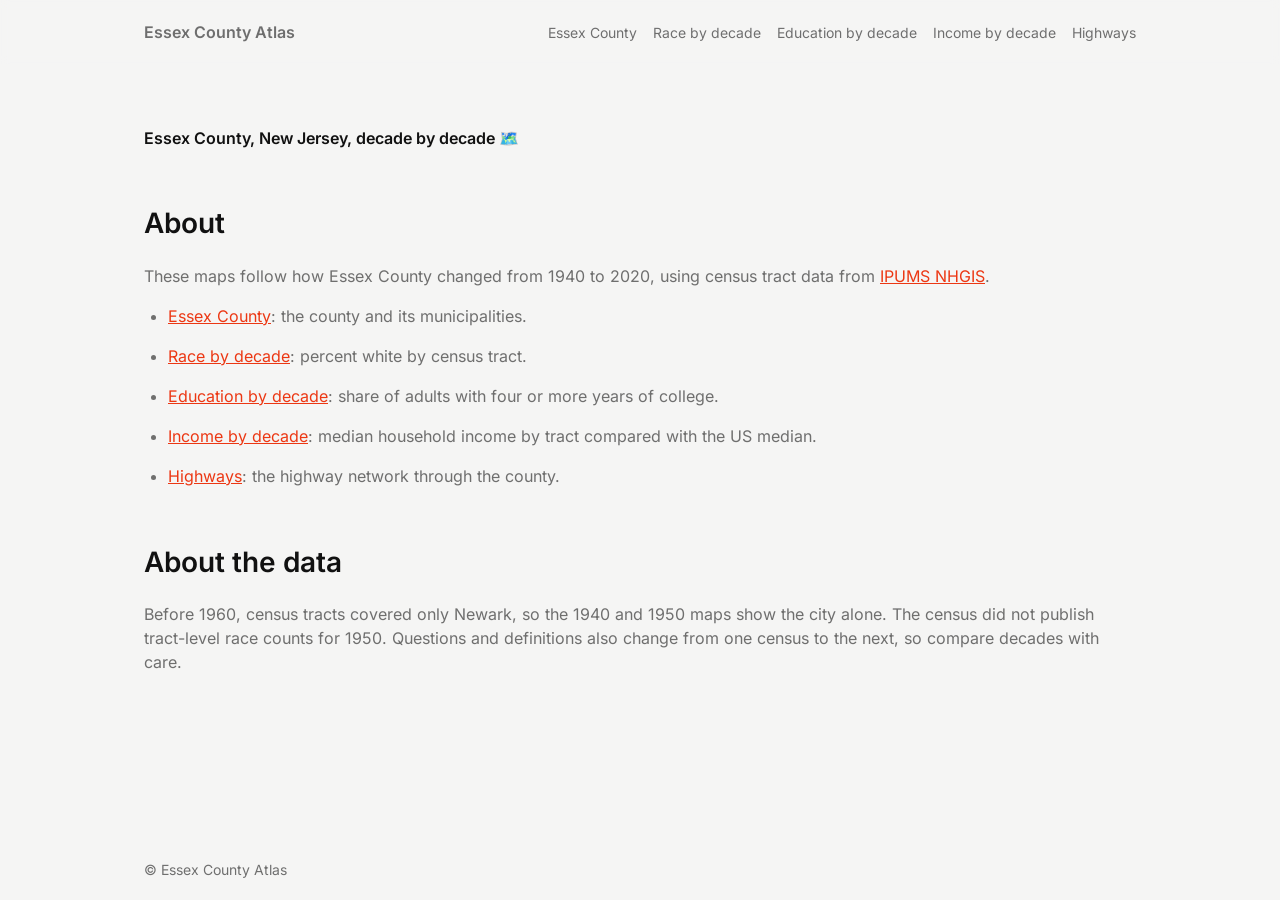
<file: index.html>
<!DOCTYPE html>
<html lang="en">
<head>
  <meta charset="utf-8">
  <!-- Without this line, phones lay the page out at desktop width. -->
  <meta name="viewport" content="width=device-width, initial-scale=1">
  <title>Home | Essex County Atlas</title>
  <meta name="description" content="Maps of Essex County, New Jersey, by census tract and decade, 1940 to 2020.">
  <link rel="stylesheet" href="css/site.css">
</head>
<body>
  <!-- The header is copied into every page. Changing a link? Change it in every .html file. -->
  <header class="site-header">
    <div class="container">
      <a class="site-name" href="./" aria-current="page">Essex County Atlas</a>
      <nav class="site-nav">
        <a href="essex-county.html">Essex County</a>
        <a href="essex-race.html">Race by decade</a>
        <a href="essex-education.html">Education by decade</a>
        <a href="essex-income.html">Income by decade</a>
        <a href="essex-highways.html">Highways</a>
      </nav>
    </div>
  </header>

  <main>
    <div class="container home">
      <h4>Essex County, New Jersey, decade by decade <span aria-hidden="true">🗺️</span></h4>

      <h2>About</h2>
      <p>
        These maps follow how Essex County changed from 1940 to 2020, using
        census tract data from <a href="https://www.nhgis.org/">IPUMS NHGIS</a>.
      </p>
      <ul>
        <li><a href="essex-county.html">Essex County</a>: the county and its municipalities.</li>
        <li><a href="essex-race.html">Race by decade</a>: percent white by census tract.</li>
        <li><a href="essex-education.html">Education by decade</a>: share of adults with four or more years of college.</li>
        <li><a href="essex-income.html">Income by decade</a>: median household income by tract compared with the US median.</li>
        <li><a href="essex-highways.html">Highways</a>: the highway network through the county.</li>
      </ul>

      <h2>About the data</h2>
      <p>
        Before 1960, census tracts covered only Newark, so the 1940 and 1950
        maps show the city alone. The census did not publish tract-level race
        counts for 1950. Questions and definitions also change from one census
        to the next, so compare decades with care.
      </p>
    </div>
  </main>

  <footer class="site-footer">
    <div class="container">&copy; Essex County Atlas</div>
  </footer>
</body>
</html>
</file>
<file: css/site.css>
/*
  The site's one stylesheet: fonts, colours, the header, text styles and map
  frames. Every page links it with <link rel="stylesheet" href="css/site.css">.

  Change the colours and fonts in the :root block just below; most of the
  rest uses them.
*/

/* ---------------------------------------------------------------- Fonts --
   Inter (headings, links, interface) and Lora (body text), both under the
   SIL Open Font License (fonts/LICENSE-*.txt). The paths start at this file,
   so ../fonts/ is the fonts/ folder. */
@font-face {
  font-family: "Inter";
  font-style: normal;
  font-weight: 400;
  font-display: swap;
  src: url("../fonts/inter-latin-400-normal.woff2") format("woff2");
}
@font-face {
  font-family: "Inter";
  font-style: normal;
  font-weight: 600;
  font-display: swap;
  src: url("../fonts/inter-latin-600-normal.woff2") format("woff2");
}
@font-face {
  font-family: "Lora";
  font-style: normal;
  font-weight: 400;
  font-display: swap;
  src: url("../fonts/lora-latin-400-normal.woff2") format("woff2");
}
@font-face {
  font-family: "Lora";
  font-style: normal;
  font-weight: 600;
  font-display: swap;
  src: url("../fonts/lora-latin-600-normal.woff2") format("woff2");
}

/* ------------------------------------------------------- Colours, sizes -- */
:root {
  --font-sans: "Inter", ui-sans-serif, system-ui, sans-serif;
  --font-serif: "Lora", ui-serif, Georgia, serif;
  --font-mono: ui-monospace, SFMono-Regular, Menlo, Consolas, monospace;

  --page-bg: #f5f5f4;          /* warm light grey */
  --header-bg: rgb(245 245 244 / 0.75);
  --text: rgb(0 0 0 / 0.55);   /* interface text: soft grey */
  --text-strong: #111;         /* headings */
  --prose: #374151;            /* body text in articles */
  --link: rgb(236, 55, 19);    /* orange-red */
  --border: rgb(0 0 0 / 0.1);

  --page-width: 64rem;         /* the widest the text column gets */

  /* Height of the fixed site header. The full-page map and the story start
     below it, so change it here if you change the header. */
  --header-h: 4rem;

  color-scheme: light;
}

/* Dark colours when the reader's system is set to dark mode. Maps keep their
   own (light) basemap and white popups. */
@media (prefers-color-scheme: dark) {
  :root {
    --page-bg: #1c1917;
    --header-bg: rgb(28 25 23 / 0.6);
    --text: rgb(255 255 255 / 0.75);
    --text-strong: #fff;
    --prose: #d1d5db;
    --border: rgb(255 255 255 / 0.15);
    color-scheme: dark;
  }
}

/* On phones the header has two rows (site name, then the links). */
@media (max-width: 639px) {
  :root {
    --header-h: 5.25rem;
  }
}

/* ----------------------------------------------------------------- Page -- */
*,
*::before,
*::after {
  box-sizing: border-box;
}

html {
  overflow-y: scroll;
}

body {
  margin: 0;
  min-height: 100vh;
  display: flex;
  flex-direction: column;
  background: var(--page-bg);
  color: var(--text);
  font-family: var(--font-sans);
  font-size: 1rem;
  line-height: 1.5;
  -webkit-font-smoothing: antialiased;
}

a {
  color: var(--link);
}

/* Centres content and keeps it to a readable width. */
.container {
  width: 100%;
  max-width: var(--page-width);
  margin: 0 auto;
  padding: 0 1rem;
}

/* --------------------------------------------------------------- Header -- */
.site-header {
  position: fixed;
  top: 0;
  left: 0;
  right: 0;
  z-index: 50;
  height: var(--header-h);
  display: flex;
  align-items: center;
  background: var(--header-bg);
  backdrop-filter: blur(4px) saturate(2);
  -webkit-backdrop-filter: blur(4px) saturate(2);
}

.site-header .container {
  display: flex;
  flex-wrap: wrap;
  justify-content: space-between;
  align-items: center;
  gap: 0.25rem 1.5rem;
}

.site-name {
  font-weight: 600;
  color: inherit;
  text-decoration: none;
}

.site-nav {
  display: flex;
  flex-wrap: wrap;
  gap: 0.25rem 1rem;
  font-size: 0.875rem;
}

.site-nav a,
.site-name {
  color: var(--text);
  text-decoration: none;
  transition: color 0.3s ease-in-out;
}

.site-nav a:hover,
.site-name:hover,
.site-nav a[aria-current="page"] {
  color: var(--text-strong);
}

@media (max-width: 639px) {
  .site-header .container {
    flex-direction: column;
    align-items: flex-start;
  }
}

/* ----------------------------------------------------------------- Main -- */
main {
  flex: 1;
  padding: 8rem 0;
}

/* Pages that are one big map or story: no padding, start under the header. */
body.bleed main {
  padding: var(--header-h) 0 0;
}

.site-footer {
  padding: 1.25rem 0;
  font-size: 0.875rem;
}

/* ------------------------------------------------------- Text (article) --
   Wrap a page's text in <article> to get these styles. `:not(ml-map *)`
   keeps them out of the maps' popups, legends and story cards. */
article {
  color: var(--prose);
  line-height: 1.75;
}

article :is(h1, h2, h3, h4):not(ml-map *, ml-scrollytelling *),
.home :is(h1, h2, h3, h4) {
  color: var(--text-strong);
  font-family: var(--font-sans);
  font-weight: 600;
  line-height: 1.3;
  margin: 2em 0 0.8em;
}

article h1:not(ml-map *) {
  font-size: 2.25rem;
  margin-top: 0;
}
article h2:not(ml-map *) {
  font-size: 1.5rem;
}
article h3:not(ml-map *) {
  font-size: 1.25rem;
}

article :is(p, li):not(ml-map *, ml-scrollytelling *) {
  font-family: var(--font-serif);
}

article p:not(ml-map *, ml-scrollytelling *) {
  margin: 1.25em 0;
}

article a:not(ml-map *, ml-scrollytelling *) {
  font-family: var(--font-sans);
  text-decoration: underline;
  text-underline-offset: 2px;
  text-decoration-color: var(--border);
  transition: color 0.3s ease-in-out;
}

article a:not(ml-map *):hover {
  color: var(--text-strong);
}

article code:not(ml-map *, ml-scrollytelling *),
.home code {
  font-family: var(--font-mono);
  font-size: 0.875em;
  font-weight: 600;
  color: var(--text-strong);
}

/* Images: never wider than the text column, centred. */
article img:not(ml-map *) {
  display: block;
  max-width: 100%;
  height: auto;
  margin: 2rem auto;
}

article iframe {
  display: block;
  margin: 2rem 0;
}

/* -------------------------------------------------------------- Maps ----- */

/* <ml-map> has no size of its own: give each one a height (the pages set it
   in a style="height: …" attribute). */
ml-map {
  display: block;
}

/* A map in an article: a thin border, rounded corners, space around it. */
.map-frame {
  margin: 2rem 0;
  overflow: hidden;
  border: 1px solid var(--border);
  border-radius: 0.5rem;
}

/* Shown for the moment before maplibre-yaml's script has loaded. */
ml-map:not(:defined) {
  display: grid;
  place-items: center;
  background: #e7e5e4;
  color: #57534e;
  font: 13px var(--font-sans);
}
ml-map:not(:defined)::before {
  content: "Loading map…";
}

/* Popups have a white background: keep their text dark in dark mode too. */
.maplibregl-popup-content {
  color: #333;
}

/* Two columns, a map beside text. Below 768px wide they stack, map first. */
.two-columns {
  display: grid;
  gap: 1.5rem;
  align-items: center;
  margin: 2rem 0;
}
.two-columns .map-frame {
  margin: 0;
}
.two-columns h3 {
  margin-top: 0;
}
@media (min-width: 768px) {
  .two-columns {
    grid-template-columns: 1fr 1fr;
  }
}

/* The full-page map: fills the window below the header. */
.full-page-map {
  position: fixed;
  top: var(--header-h);
  left: 0;
  right: 0;
  bottom: 0;
}

/* A note in a corner of the full-page map (hidden on phones, where it would
   cover most of the map). */
.map-note {
  /* `width`, not `max-width`: the map sets max-width on corner content itself. */
  width: 16rem;
  padding: 0.5rem 0.75rem;
  border-radius: 0.25rem;
  background: rgb(255 255 255 / 0.9);
  color: #44403c;
  font-size: 0.875rem;
  line-height: 1.45;
  box-shadow: 0 1px 3px rgb(0 0 0 / 0.15);
}
@media (max-width: 639px) {
  .map-note {
    display: none;
  }
}
/* If the map can't load, its error card explains why; hide the note. */
ml-map:has(.ml-map-error) .map-note {
  display: none;
}

/* The story's map sticks below the fixed site header. (`html` in front makes
   this rule win over the story's own stylesheet, whichever loads first.) */
html ml-scrollytelling {
  --ml-scrolly-map-top: var(--header-h);
  --ml-scrolly-map-height: calc(100vh - var(--header-h));
}

/* ------------------------------------------------------------ Home page -- */
.home h4 {
  margin-top: 0;
  font-size: 1rem;
}
.home h2 {
  font-size: 1.75rem;
}
.home ul {
  padding-left: 1.5rem;
}
.home li {
  margin: 1rem 0;
}
.home b {
  font-weight: 600;
}

/* ------------------------------------------- Essex County decade panel -- */
/* The panel on essex-race.html: decade buttons, legend and notes. */
.decade-panel {
  width: 17rem;
  padding: 0.75rem 0.9rem;
  border-radius: 0.25rem;
  background: rgb(255 255 255 / 0.94);
  color: #44403c;
  font-size: 0.8125rem;
  line-height: 1.45;
  box-shadow: 0 1px 3px rgb(0 0 0 / 0.15);
}
.decade-panel h1 {
  margin: 0 0 0.5rem;
  font-size: 0.95rem;
  color: #111;
}
.decade-buttons {
  display: grid;
  grid-template-columns: repeat(5, 1fr);
  gap: 0.25rem;
}
.decade-buttons button {
  padding: 0.3rem 0;
  border: 1px solid #c7c7c7;
  border-radius: 0.2rem;
  background: #fff;
  color: #333;
  font: inherit;
  font-variant-numeric: tabular-nums;
  cursor: pointer;
}
.decade-buttons button:hover { border-color: #045a8d; }
.decade-buttons button[aria-pressed="true"] {
  background: #045a8d;
  border-color: #045a8d;
  color: #fff;
  font-weight: 600;
}
.decade-stat { margin: 0.6rem 0 0.2rem; }
.decade-stat #decade-pct {
  font-size: 1.4rem;
  font-weight: 600;
  color: #111;
  font-variant-numeric: tabular-nums;
}
.decade-note { margin: 0 0 0.5rem; min-height: 1.2em; }
.decade-legend {
  list-style: none;
  margin: 0 0 0.5rem;
  padding: 0;
  display: grid;
  grid-template-columns: 1fr 1fr;
  gap: 0.15rem 0.5rem;
}
.decade-legend span {
  display: inline-block;
  width: 0.9rem;
  height: 0.9rem;
  margin-right: 0.35rem;
  vertical-align: -0.15rem;
  border: 1px solid rgb(0 0 0 / 0.15);
}
.decade-source { margin: 0; font-size: 0.75rem; color: #78716c; }
@media (max-width: 639px) {
  .decade-panel { width: 13rem; font-size: 0.75rem; }
  .decade-source, .decade-note { display: none; }
}

/* Highways page (essex-highways.html): list of sections and a dashed legend swatch. */
.decade-buttons:has(> :nth-child(6):last-child) { grid-template-columns: repeat(3, 1fr); }
.hwy-list { padding-left: 1rem; margin: 0 0 0.5rem; }
.hwy-list li { margin-bottom: 0.15rem; }
.decade-legend span.dash {
  border: 0;
  height: 0;
  border-top: 3px dashed #555;
  vertical-align: 0.25rem;
}
.decade-buttons:has(> :nth-child(8):last-child) { grid-template-columns: repeat(4, 1fr); }
.view-buttons { display: grid; grid-template-columns: 1fr 1fr; gap: 0.25rem; margin-bottom: 0.4rem; }
.view-buttons button {
  padding: 0.25rem 0;
  border: 1px solid #c7c7c7;
  border-radius: 0.2rem;
  background: #f5f5f4;
  color: #333;
  font: inherit;
  cursor: pointer;
}
.view-buttons button:hover { border-color: #045a8d; }
</file>
